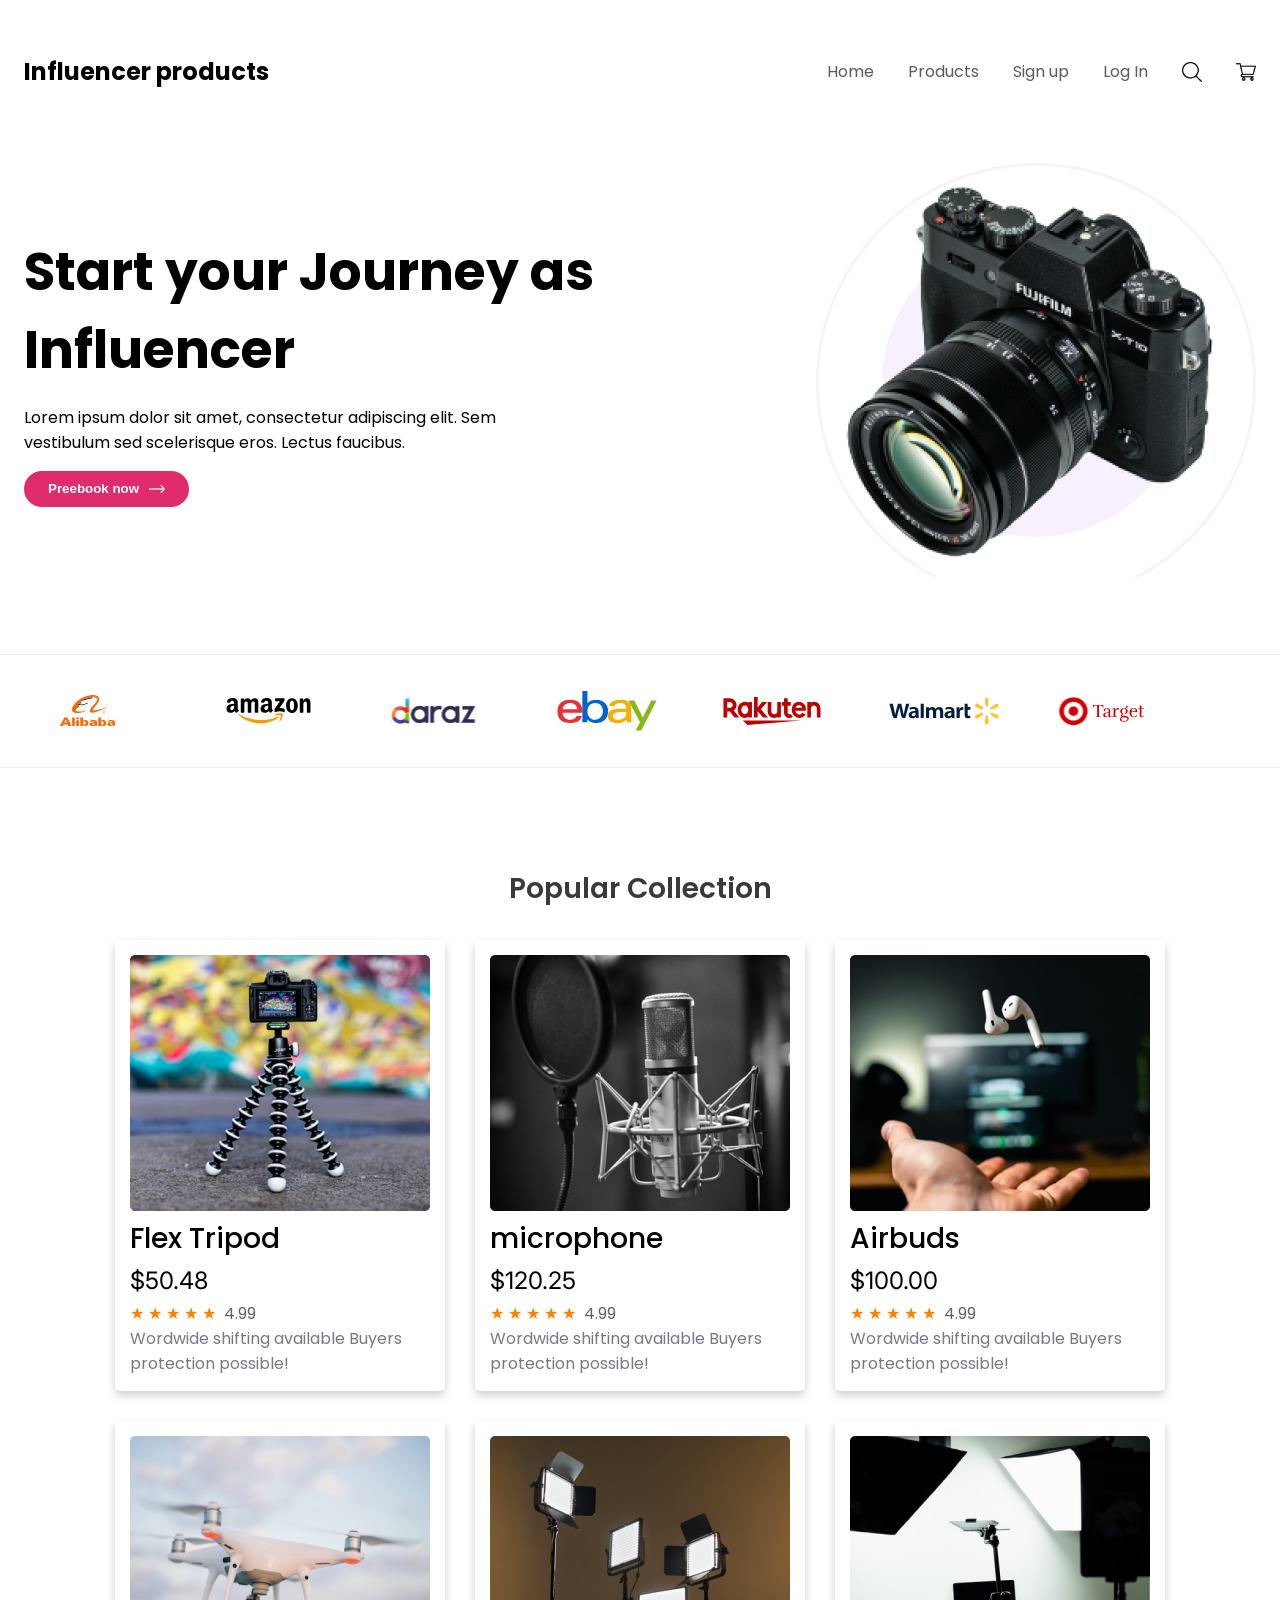
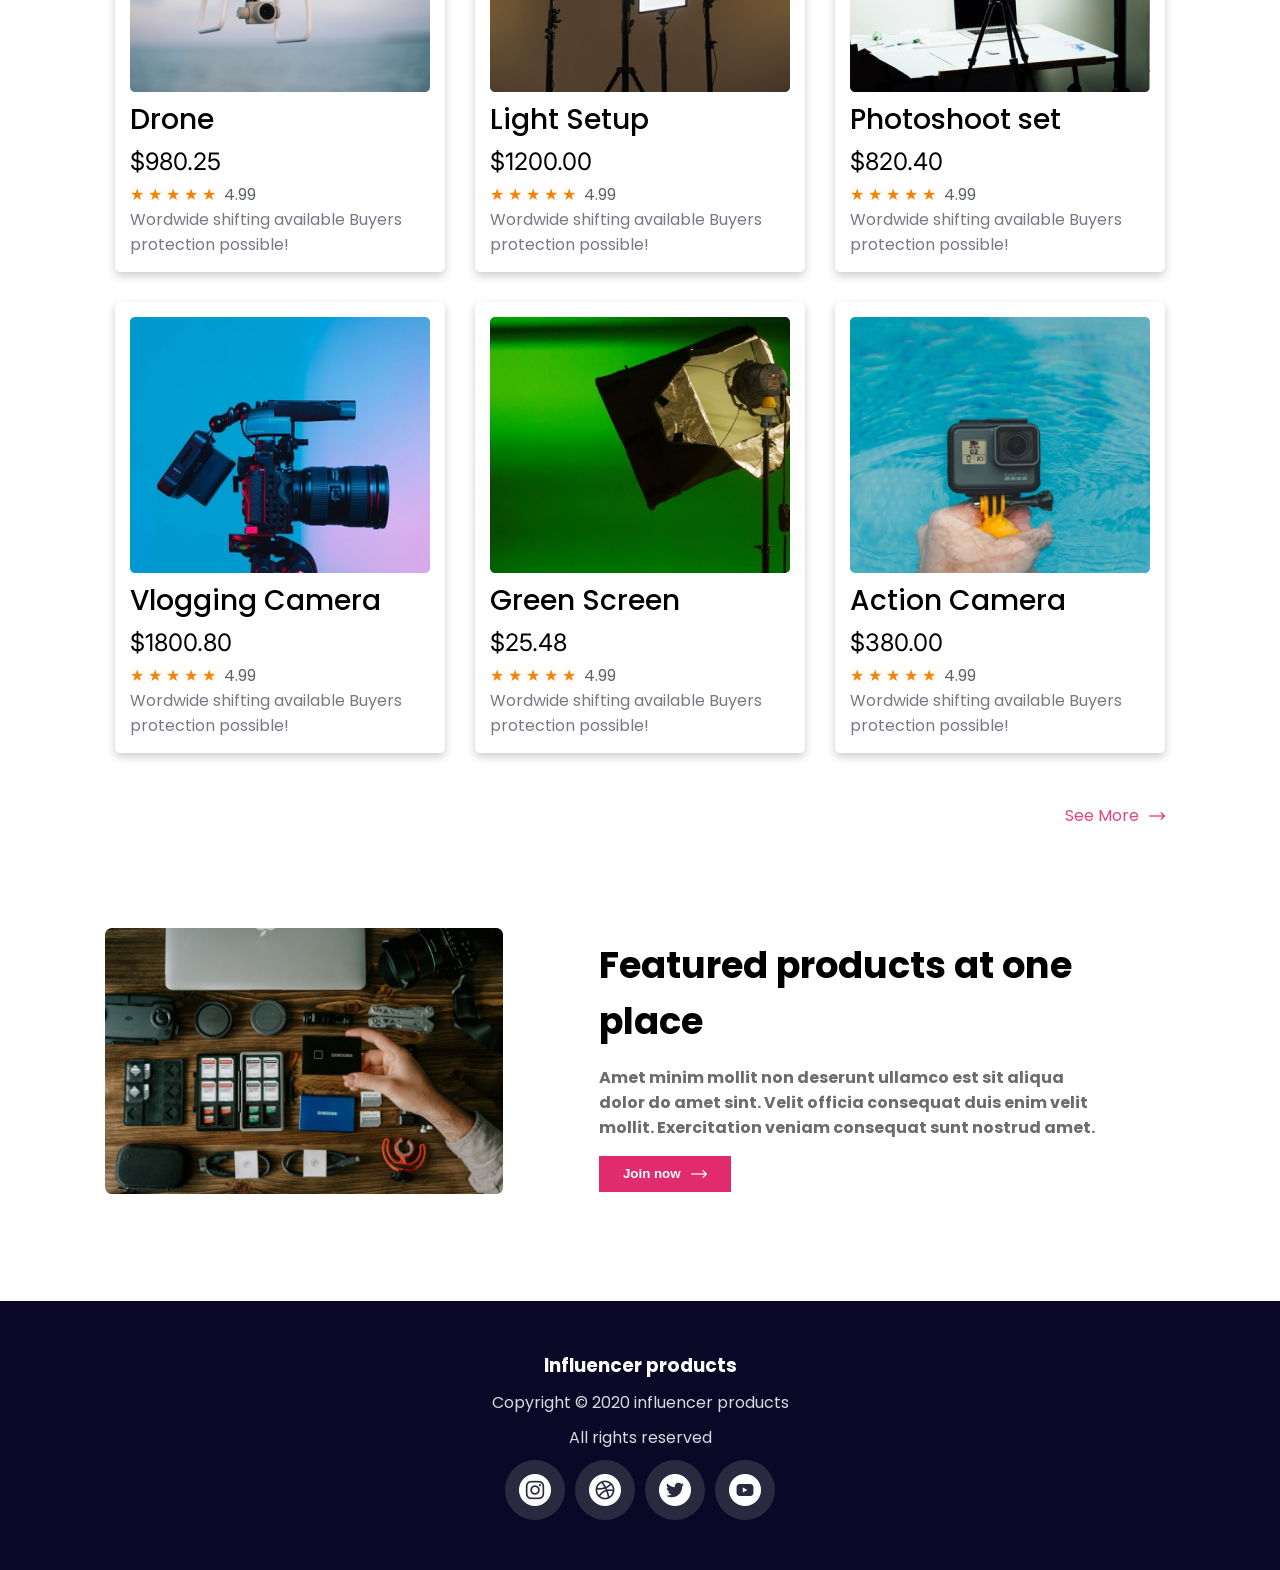
<file: index.html>
<!DOCTYPE html>
<html lang="en">

<head>
    <meta charset="UTF-8">
    <meta name="viewport" content="width=device-width, initial-scale=1.0">
    <title>Influencer-gears</title>
    <link rel="preconnect" href="https://fonts.googleapis.com">
    <link rel="preconnect" href="https://fonts.gstatic.com" crossorigin>
    <link
        href="https://fonts.googleapis.com/css2?family=Poppins:ital,wght@0,100;0,200;0,300;0,400;0,500;0,600;0,700;0,800;0,900;1,100;1,200;1,300;1,400;1,500;1,600;1,700;1,800;1,900&display=swap"
        rel="stylesheet">
    <link rel="preconnect" href="https://fonts.googleapis.com">
    <link rel="preconnect" href="https://fonts.gstatic.com" crossorigin>
    <link
        href="https://fonts.googleapis.com/css2?family=Inter:ital,opsz,wght@0,14..32,100..900;1,14..32,100..900&display=swap"
        rel="stylesheet">
    <link rel="stylesheet" href="Styles/style.css">
</head>

<body>
    <header>
        <nav class="navbar display-flex">
            <h3 class="logo-text">Influencer products</h3>
            <ul class="list-items display-flex">
                <li class="list-item"><a class="list-link" href="">Home</a></li>
                <li class="list-item"><a class="list-link" href="">Products</a></li>
                <li class="list-item"><a class="list-link" href="">Sign up</a></li>
                <li class="list-item"><a class="list-link" href="">Log In</a></li>
                <img src="logos/search-interface-symbol.png" alt="">
                <img src="logos/shopping-cart.png" alt="">
            </ul>
        </nav>
    </header>

    <main>

        <section class="hero-section display-flex">

            <div class="hero-info">
                <h1 class="hero-title">Start your Journey as
                    Influencer</h1>
                <p class="hero-description">Lorem ipsum dolor sit amet, consectetur adipiscing elit. Sem vestibulum sed
                    scelerisque eros. Lectus
                    faucibus.</p>
                <button class="btn hero-button display-flex">Preebook now <img src="logos/right-arrow.png"
                        alt=""></button>
            </div>
            <div class="hero-img-div">
                <img class="banner-img" src="images/main-camera.png" alt="">
            </div>
        </section>

        <section class="Brand-section">
            <div class="Brand-container">

                <img src="logos/Alibaba.svg" alt="">
                <img src="logos/Amazon.svg" alt="">
                <img src="logos/Daraz.pk Logo.svg" alt="">
                <img src="logos/Ebay.svg" alt="">
                <img src="logos/Rakuten.svg" alt="">
                <img src="logos/Walmart.svg" alt="">
                <img src="logos/Target.svg" alt="">

            </div>
        </section>

        <section class="Collection">

            <h3 class="Collection-title">Popular Collection</h3>

            <!-- card-01 -->
            <div class="Collection-container">
                <div class="Collection-card">
                    <div><img src="images/tripod.png" alt=""></div>
                    <div>
                        <h3>Flex Tripod</h3>
                        <h4>$50.48</h4>
                        <div class="rating">
                            <div class="stars">
                                <span>★</span>
                                <span>★</span>
                                <span>★</span>
                                <span>★</span>
                                <span>★</span>
                            </div>
                            <span class="rating-number">4.99</span>
                        </div>
                        <p>Wordwide shifting available
                            Buyers protection possible!</p>
                    </div>
                </div>


                <!-- Card-02 -->

                <div class="Collection-card">
                    <div><img src="images/mic.png" alt=""></div>
                    <div>
                        <h3>microphone</h3>
                        <h4>$120.25</h4>
                        <div class="rating">
                            <div class="stars">
                                <span>★</span>
                                <span>★</span>
                                <span>★</span>
                                <span>★</span>
                                <span>★</span>
                            </div>
                            <span class="rating-number">4.99</span>
                        </div>
                        <p>Wordwide shifting available
                            Buyers protection possible!</p>
                    </div>
                </div>


                <!-- Card-03 -->
                <div class="Collection-card">
                    <div><img src="images/airpod.png" alt=""></div>
                    <div>
                        <h3>Airbuds</h3>
                        <h4>$100.00</h4>
                        <div class="rating">
                            <div class="stars">
                                <span>★</span>
                                <span>★</span>
                                <span>★</span>
                                <span>★</span>
                                <span>★</span>
                            </div>
                            <span class="rating-number">4.99</span>
                        </div>
                        <p>Wordwide shifting available
                            Buyers protection possible!</p>
                    </div>
                </div>

                <!-- Card-04 -->
                <div class="Collection-card">
                    <div><img src="images/drone.png" alt=""></div>
                    <div>
                        <h3>Drone</h3>
                        <h4>$980.25</h4>
                        <div class="rating">
                            <div class="stars">
                                <span>★</span>
                                <span>★</span>
                                <span>★</span>
                                <span>★</span>
                                <span>★</span>
                            </div>
                            <span class="rating-number">4.99</span>
                        </div>
                        <p>Wordwide shifting available
                            Buyers protection possible!</p>
                    </div>
                </div>

                <!-- Card-05 -->

                <div class="Collection-card">
                    <div><img src="images/lights.png" alt=""></div>
                    <div>
                        <h3>Light Setup</h3>
                        <h4>$1200.00</h4>
                        <div class="rating">
                            <div class="stars">
                                <span>★</span>
                                <span>★</span>
                                <span>★</span>
                                <span>★</span>
                                <span>★</span>
                            </div>
                            <span class="rating-number">4.99</span>
                        </div>
                        <p>Wordwide shifting available
                            Buyers protection possible!</p>
                    </div>
                </div>

                <!-- Card-06 -->

                <div class="Collection-card">
                    <div><img src="images/setup.png" alt=""></div>
                    <div>
                        <h3>Photoshoot set</h3>
                        <h4>$820.40</h4>
                        <div class="rating">
                            <div class="stars">
                                <span>★</span>
                                <span>★</span>
                                <span>★</span>
                                <span>★</span>
                                <span>★</span>
                            </div>
                            <span class="rating-number">4.99</span>
                        </div>
                        <p>Wordwide shifting available
                            Buyers protection possible!</p>
                    </div>
                </div>

                <!-- Card-07 -->

                <div class="Collection-card">
                    <div><img src="images/camera.png" alt=""></div>
                    <div>
                        <h3>Vlogging Camera</h3>
                        <h4>$1800.80</h4>
                        <div class="rating">
                            <div class="stars">
                                <span>★</span>
                                <span>★</span>
                                <span>★</span>
                                <span>★</span>
                                <span>★</span>
                            </div>
                            <span class="rating-number">4.99</span>
                        </div>
                        <p>Wordwide shifting available
                            Buyers protection possible!</p>
                    </div>
                </div>

                <!-- Card-08 -->

                <div class="Collection-card">
                    <div><img src="images/single-light.png" alt=""></div>
                    <div>
                        <h3>Green Screen</h3>
                        <h4>$25.48</h4>
                        <div class="rating">
                            <div class="stars">
                                <span>★</span>
                                <span>★</span>
                                <span>★</span>
                                <span>★</span>
                                <span>★</span>
                            </div>
                            <span class="rating-number">4.99</span>
                        </div>
                        <p>Wordwide shifting available
                            Buyers protection possible!</p>
                    </div>
                </div>

                <!-- Card-09 -->

                <div class="Collection-card">
                    <div><img src="images/action.png" alt=""></div>
                    <div>
                        <h3>Action Camera</h3>
                        <h4>$380.00</h4>
                        <div class="rating">
                            <div class="stars">
                                <span>★</span>
                                <span>★</span>
                                <span>★</span>
                                <span>★</span>
                                <span>★</span>
                            </div>
                            <span class="rating-number">4.99</span>
                        </div>
                        <p>Wordwide shifting available
                            Buyers protection possible!</p>
                    </div>
                </div>
            </div>

            <div class="Collection-more-div display-flex">
                <p class="see-more">See More</p><img src="logos/right-arrow-pink.png" alt="">
            </div>

        </section>

        <section class="Featured-section display-flex">

            <div class="Featured-img-div">
                <img src="images/gear.png" alt="">
            </div>

            <div>
                <h3 class="Featured-title">Featured products at one place</h3>
                <p class="Featured-info">Amet minim mollit non deserunt ullamco est sit aliqua dolor do amet sint. Velit officia consequat
                    duis enim velit mollit. Exercitation veniam consequat sunt nostrud amet.</p>
                <button class="btn display-flex">Join now <img src="logos/right-arrow.png"
                        alt=""></button>
            </div>

        </section>

    </main>


    <footer>
        <h3 class="footer-title">Influencer products</h3>
        <p>Copyright © 2020  influencer products</p>
        <p>All rights reserved</p>
        <div class="footer-icons display-flex">
            <div class="socail-icon-div">
                <img class="social-icon" src="logos/instagram.png" alt="">
            </div>
            <div class="socail-icon-div">
                <img class="social-icon" src="logos/dribble.png" alt="">
            </div>
            <div class="socail-icon-div">
                <img class="social-icon" src="logos/twitter.png" alt="">
            </div>
            <div class="socail-icon-div">
                <img class="social-icon" src="logos/youtube.png" alt="">
            </div>
        </div>
    </footer>

</body>

</html>
</file>
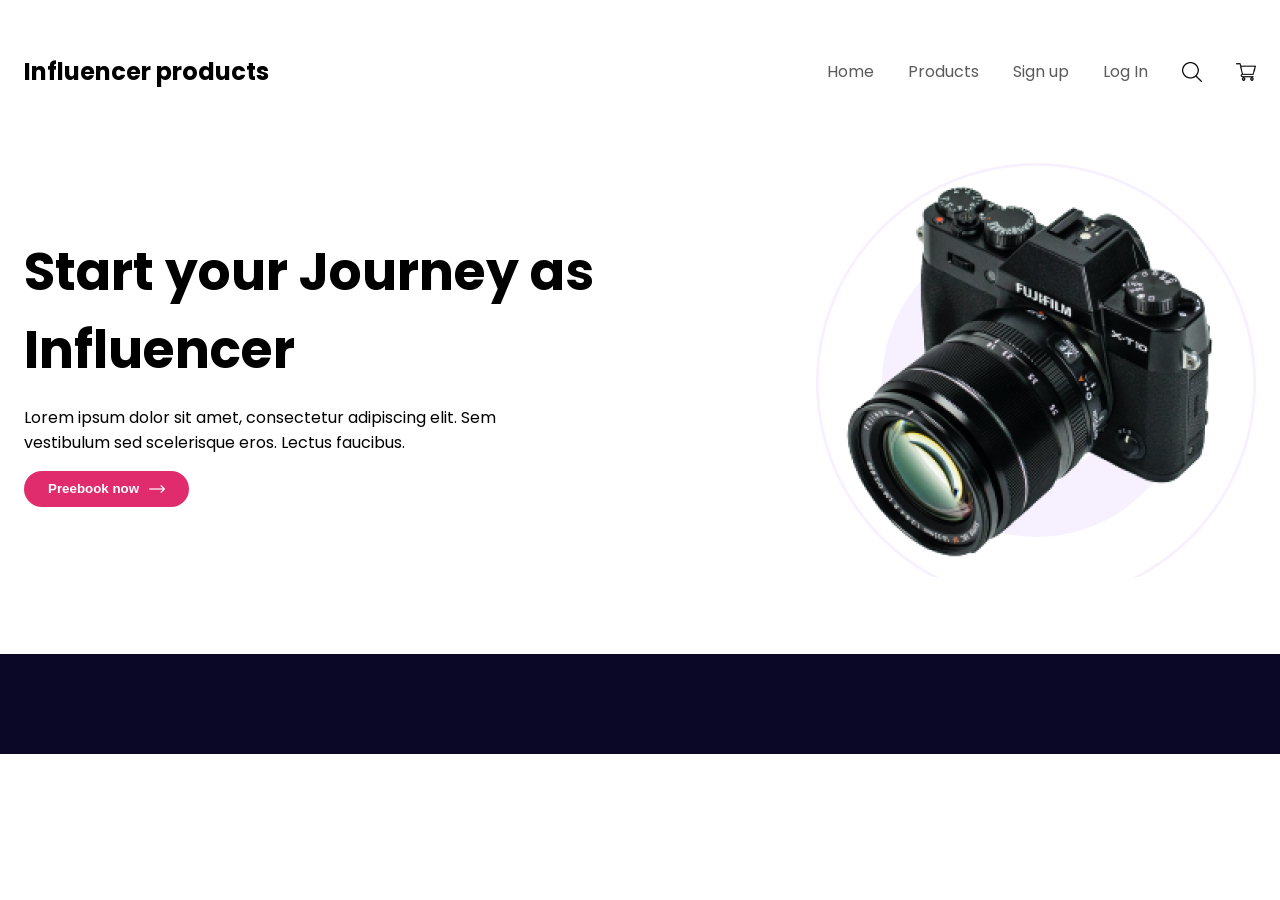
<file: influencer-gears.html>
<!DOCTYPE html>
<html lang="en">

<head>
    <meta charset="UTF-8">
    <meta name="viewport" content="width=device-width, initial-scale=1.0">
    <title>Influencer-gears</title>
    <link rel="preconnect" href="https://fonts.googleapis.com">
    <link rel="preconnect" href="https://fonts.gstatic.com" crossorigin>
    <link
        href="https://fonts.googleapis.com/css2?family=Poppins:ital,wght@0,100;0,200;0,300;0,400;0,500;0,600;0,700;0,800;0,900;1,100;1,200;1,300;1,400;1,500;1,600;1,700;1,800;1,900&display=swap"
        rel="stylesheet">
    <link rel="stylesheet" href="Styles/style.css">
</head>

<body>
    <header>
        <nav class="navbar display-flex">
            <h3 class="logo-text">Influencer products</h3>
            <ul class="list-items display-flex">
                <li class="list-item"><a class="list-link" href="">Home</a></li>
                <li class="list-item"><a class="list-link" href="">Products</a></li>
                <li class="list-item"><a class="list-link" href="">Sign up</a></li>
                <li class="list-item"><a class="list-link" href="">Log In</a></li>
                <img src="logos/search-interface-symbol.png" alt="">
                <img src="logos/shopping-cart.png" alt="">
            </ul>
        </nav>
    </header>

    <main>

        <section class="hero-section display-flex">

            <div class="hero-info">
                <h1 class="hero-title">Start your Journey as
                    Influencer</h1>
                <p class="hero-description">Lorem ipsum dolor sit amet, consectetur adipiscing elit. Sem vestibulum sed
                    scelerisque eros. Lectus
                    faucibus.</p>
                <button class="btn hero-button display-flex">Preebook now <img src="logos/right-arrow.png"
                        alt=""></button>
            </div>
            <div class="hero-img-div">
                <img class="banner-img" src="images/main-camera.png" alt="">
            </div>
        </section>

    </main>


    <footer></footer>

</body>

</html>
</file>
<file: Styles/style.css>
/* Universal style */
:root {
    --primary-color: #3A3A3A;
    --secondary-color: #787885;
    --background-color: #E02C6D;
    font-size: 16px;
}

body {
    margin: 0;
    font-family: 'Poppins', sans-serif;
}

/* Shared styles */
.logo-text {
    font-size: 1.5rem;
}

.display-flex {
    display: flex;
}

.btn {
    background-color: var(--background-color);
    color: white;
    border: none;
    padding: 10px 24px;
    gap: 10px;
    cursor: pointer;
    font-weight: 700;
}

/* Nav related styles */
.navbar {
    justify-content: space-between;
    align-items: center;
    max-width: 1440px;
    margin: 0 auto;
    margin-top: 30px;
    padding: 0 24px;
    /* prevent clipping on edges */
}

header img {
    width: 20px;
}

.list-items {
    list-style: none;
    gap: 34px;
    align-items: center;
    padding: 0;
    margin: 0;
}

.list-item {
    text-decoration: none;
}

.list-link {
    text-decoration: none;
    color: rgb(92, 90, 90);
}

/* Hero section */
.hero-section {
    max-width: 1440px;
    margin: 0 auto;
    align-items: center;
    justify-content: space-between;
    margin-bottom: 70px;
    padding: 0 24px;
}

.hero-info {
    max-width: 582px;
}

.hero-title {
    font-size: 3.25rem;
    margin-bottom: 16px;
}

.hero-description {
    max-width: 500px;
}

.hero-button {
    border-radius: 40px;
}

.hero-img-div {
    max-width: 475px;
    margin-top: 50px;
}

.banner-img {
    background-image: url(../images/Circle\ design.svg);
    width: 100%;
    background-repeat: no-repeat;
    background-size: cover;
}

/* Brand section */
.Brand-section {
    margin-bottom: 100px;
}

.Brand-container {
    display: grid;
    grid-template-columns: repeat(7, 1fr);
    max-width: 1200px;
    margin: 0 auto;
    justify-content: center;
    align-items: center;
    border-bottom: 1px solid rgba(128, 128, 128, 0.172);
    border-top: 1px solid rgba(128, 128, 128, 0.172);
    padding: 36px 60px;
}

/* Collection section */
.Collection {
    max-width: 1050px;
    margin: 0 auto;
    margin-bottom: 100px;
}

.Collection-title {
    text-align: center;
    margin-bottom: 30px;
    font-size: 1.75rem;
    font-weight: 600;
    color: var(--primary-color);
}

.Collection-container {
    display: grid;
    grid-template-columns: repeat(3, 1fr);
    gap: 30px;
    margin-bottom: 50px;
}

.Collection-card {
    width: 100%;
    padding: 15px;
    border-radius: 5px;
    box-shadow: 0px 4px 10px 0px rgba(0, 0, 0, 0.20);
    box-sizing: border-box;
}

.Collection-card h3,
.Collection-card h4,
.Collection-card p {
    margin: 0;
}

.Collection-card img {
    width: 100%;
}

.Collection-card h3 {
    font-size: 1.75rem;
    margin-bottom: 6px;
    font-weight: 500;
}

.Collection-card h4 {
    font-size: 1.5rem;
    font-weight: 400;
    font-family: "Inter";
    margin-bottom: 6px;
}

.rating {
    display: flex;
    gap: 8px;
    color: #FB8200;
}

.rating-number {
    color: #5E6366;
}

.Collection-card p {
    color: #787885;
}

.Collection-more-div {
    justify-content: end;
    align-items: center;
    gap: 10px;
}

.see-more {
    color: #e02c6ee1;
    margin: 0;
}

/* Featured-section */

.Featured-section {
    max-width: 1110px;
    width: 100%;
    margin: 0 auto;
    margin-bottom: 100px;
    gap: 96px;
    align-items: center;
    padding: 0 20px;
    box-sizing: border-box;
}

.Featured-title {
    font-size: 2.3rem;
    font-weight: 700;
    margin: 0;
}

.Featured-img-div {
    max-width: 400px;
}

.Featured-img-div>img {
    width: 100%;
}

.Featured-info {
    font-weight: 700;
    max-width: 500px;
    width: 100%;
    color: #6C6C6C;
}

/* footer */
footer {
    background-color: #0A0826;
    color: white;
    display: flex;
    flex-direction: column;
    align-items: center;
    padding: 50px 0;
    gap: 10px;
}
.footer-title{
    margin: 0;
}
footer > p{
    margin: 0;
    color: #D9DBE1;
}
.footer-icons{
    gap: 10px;
}
.socail-icon-div{
    width: 40px;
    height: 40px;
    padding: 10px;
    border-radius: 50%;
    background-color: #5e636661;
    display: flex;
    align-items: center;
    justify-content: center;
}

.social-icon{
    width: 80%;
    color: white;
}



/* small screen device */
@media screen and (max-width:576px) {
    :root {
        font-size: 14px;
    }

    .navbar,
    .hero-section {
        flex-direction: column;
    }

    .hero-section {
        flex-direction: column-reverse;
    }

    .hero-title {
        font-size: 2.5rem;
    }

    .list-items {
        display: grid;
        grid-template-columns: repeat(3, 1fr);
        gap: 5px;
    }

    .hero-title,
    .hero-description {
        text-align: center;
    }

    .hero-button {
        margin: 0 auto;
    }

    .hero-img-div {
        margin: 0 auto;
        margin-top: 30px;
    }

    /* Bran section */
    .Brand-container {
        grid-template-columns: repeat(3, 1fr);
        gap: 20px;
    }

    .Brand-container img {
        width: 100%;
    }

    /* Collection section */

    .Collection-container {
        grid-template-columns: repeat(1, 1fr);
        margin: 0 auto;
        margin-bottom: 30px;
    }

    /* Featured-section */
    .Featured-section {
        flex-direction: column-reverse;
    }
}
</file>
